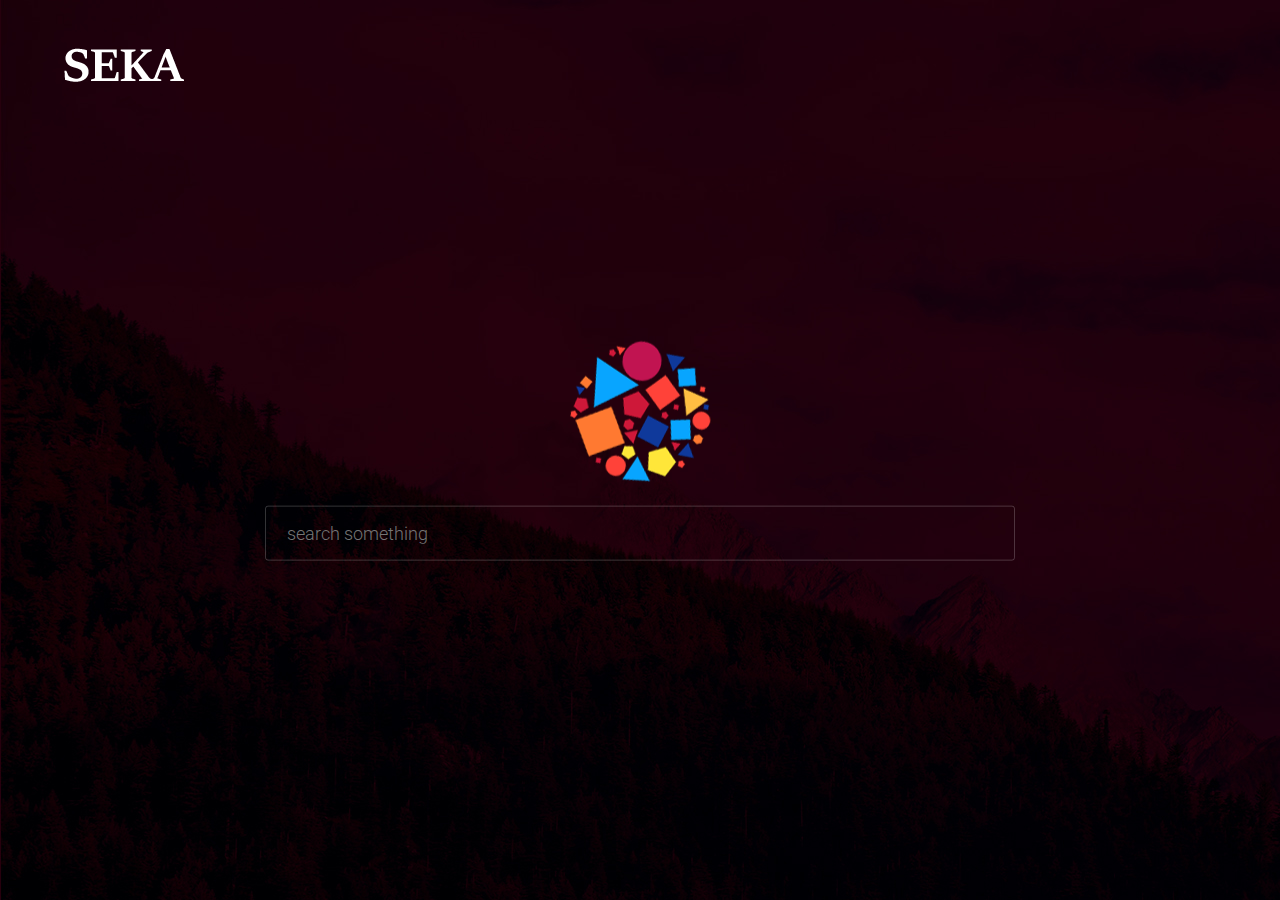
<file: index.html>
<html>
  <head>
    <title>SEKA</title>
  
    <meta name="viewport" content="width=device-width, initial-scale=1, maximum-scale=1, user-scalable=0">
    <link href='http://fonts.googleapis.com/css?family=Roboto:400,300,300italic&subset=latin-ext' rel='stylesheet' type='text/css'>
    <link rel="stylesheet" href="assets/css/normalize.css">
    <link rel="stylesheet" href="assets/css/main.css">
  </head>
  <body>
    <div class="wrapper">
      <div class="wrapper-centered">
        <div class="header">
        <img src="assets/images/logo.png" alt="logo" class="logo">
      </div>
      <div class="search-wrapper">
        <img src="assets/images/symbol.png">
        <div class="clear"></div>
        <input type="text"  placeholder="search something" id="search_input"/> 
        
      </div>
      </div>
      
    </div>
    <script type="text/javascript">
        document.getElementById('search_input').addEventListener('keypress', search);

        function search(e) {
          if (e.keyCode == 13) {
            window.location.href="results.html#" + document.getElementById('search_input').value;
          }
        }
    </script>
  </body>
</file>
<file: assets/css/main.css>
body{
	padding: 0;
	margin: 0;
	height: 100%;
	background-image: url('../images/bg.jpg');
}

.clear{
	clear: both;
}

.wrapper{
	width:100%;
	min-height: 100%;

	position: relative;
}

.wrapper-centered{
	width:90%;
	margin:0 auto;
}

.header{
	width:100%;
	margin: 0 auto;
	margin-top: 3em;
	float:left;
}

.header .logo{
	float: left;
/*	margin-left: 5.6em;
*/}

.search-wrapper{
	width:90%;
	text-align: center;
	position: absolute;
	top:50%;
	transform:translateY(-50%);
}

.search-wrapper input{
	width: 750px;
	height: 55px;
	margin-top: 1.25em;
	outline: none;
	background-color: transparent;
	border: 1px solid rgba(255,255,255,0.2);
	border-radius: 3px;
	font-family: Roboto, sans-serif;
	font-size: 1.137em;
	color: white;
	font-weight:300;
	padding-left:1.137em;
}

.search-wrapper input:focus{
	border: 1px solid rgba(255,255,255,1);
}

.search-bar{
	position: relative;
	width:calc(100% - 272px);
	float:left;
}

.search-bar input{
	margin-left:2%;
	width:calc(100% - 20px);
	height: 32px;
	outline: none;
	background-color: transparent;
	border: 1px solid rgba(255,255,255,0.2);
	font-family: Roboto, sans-serif;
	font-size: 1em;
	color: white;
	font-weight:300;
	padding-left:1em;
}

.search-bar input:focus{
	border: 1px solid rgba(255,255,255,1);
}

.search-bar .search-icon{
	position: absolute;
	right:1em;
	top:.75em;
	cursor: pointer;
}

.filters{
	margin-top:.35em;
	float:left;
	margin-left:5px;
	width:100px;
}

.filters .filter{
	margin:0 13px;
	width: 19px;
	height: 19px;
	cursor: pointer;
}
.results{
	width:100%;
	height: 400px;
	margin:0 auto;
	margin-top:3em;
	float:left;
	padding-bottom: 3em;
	display: none;
}

.results > div, .results > div > div{
	float:left;
}

.results .left-result{
	width:50%;
	height:100%;
}

.results .right-results{
	width:50%;
	height:100%;
}





.big-result{
	width:100%;
	height: 100%;
	background-color: white;
	box-sizing: border-box;
	padding:90px;
}

.pocket-btn {
	width: 100px;
}

.big-result .title{
	float:left;
	font-family: Roboto, sans-serif;
	font-size:22;
	color:#21000d;
	font-weight: medium;
	margin:0;
	text-decoration: none;
}

.big-result .title:hover{
	text-decoration: underline;
	cursor: pointer;
}

.big-result .details{
	float:left;
	font-family: Roboto, sans-serif;
	font-size:12;
	font-style: italic;
	color:#c11451;
	font-weight: 300;
	margin-top:12px;
}

.big-result .text{
	float:left;
	margin-top:32px;
	font-family: Roboto, sans-serif;
	font-size:16;
	color:#655f61;
	line-height: 1.9;
}

.webResults {
	float:left;
	width: 100%;
	margin-top: 30px;
}

.small-result{
	width:50%;
	height:50%;
	background-color: white;
	position: relative;
	transition: all 0.3s;
	cursor: pointer;
}

.small-result.smaller{
	width: 25%;
}

.small-result.image{
	background-size: 100% 100%;
	overflow: hidden;
}

.small-result.video{

}

.small-result.video iframe{
	position: absolute;
}

.small-result.news{

}

.small-result.news .news-title{
	position: absolute;
	font-family: Calambria;
	font-size:21px;
	bottom:10px;
	font-weight: bold;
	color:white;
	margin:0;
	z-index:5;
	text-shadow: 0 2px 3px #000000;
	left:10px;
	text-decoration: none;
}

.small-result.news .news-title:hover{
	cursor: pointer;
	text-decoration: underline;
}

.small-result .overlay{
	width:100%;
	height:100%;
	background-color: #000;
	opacity:0.6;
	position: relative;
	z-index: 0;
}

.small-result .play-video{
	position: absolute;
	top:50%;
	left:50%;
	transform:translate(-50%, -50%);
	cursor: pointer;
}

a.tooltips {
  position: relative;
  display: inline;
  text-decoration: none;
}

a.tooltips span {
  position: absolute;
  width:140px;
  color: #000000;
  background: #FFFFFF;

  line-height: 32px;
  visibility: hidden;
  border-radius: 3px;
  box-shadow: 0px 3px 8px #121212;
}

a.tooltips span ul{
	list-style:none;
	margin:0;
	padding:0;
}

a.tooltips span li{
	float:left;
	margin-left:15px;
}

a.tooltips span:after {
  content: '';
  position: absolute;
  bottom: 100%;
  left: 50%;
  margin-left: -8px;
  width: 0; height: 0;
  border-bottom: 8px solid #FFFFFF;
  border-right: 8px solid transparent;
  border-left: 8px solid transparent;
}
a.open.tooltips span {
  visibility: visible;
  opacity: 1;
  top: 30px;
  left: 50%;
  margin-left: -76px;
  z-index: 999;
}

@media only screen and (max-width: 760px) {
    .results .left-result {
        width: 100%;
    	height: auto;
    }

    .results .left-result .big-result {
    	padding: 40px 90px;
    	height: auto;
    }

    .big-result .text {
    	margin-top: 10px
    }

    .small-result.smaller {
    	width:50%;
    }

    .map-result {
    	width: 100%;
    }

    .search-wrapper input {
    	width: 100%;
    }
}
</file>
